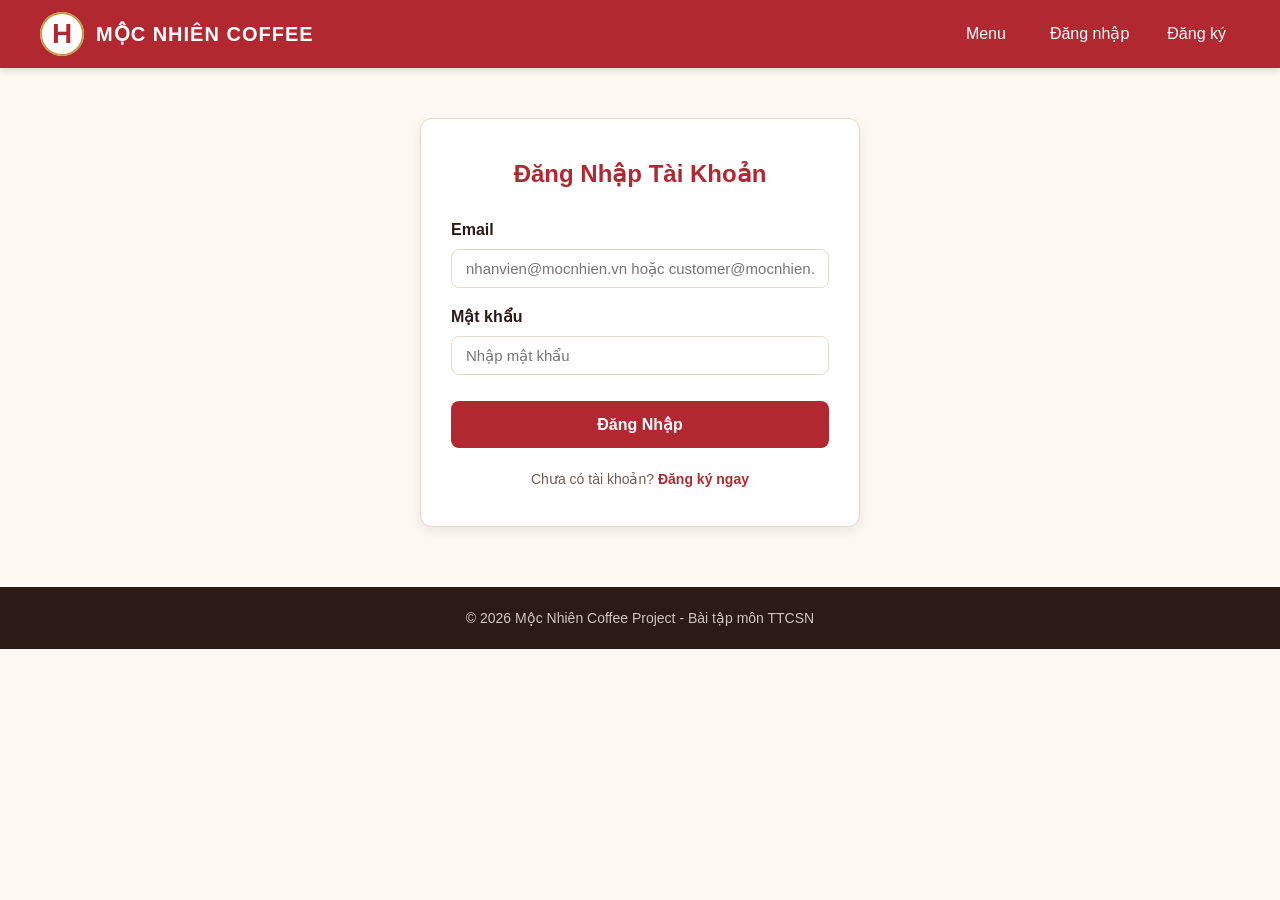
<file: frontend/admin.html>
<!DOCTYPE html>
<html lang="vi">
<head>
  <meta charset="UTF-8">
  <meta name="viewport" content="width=device-width, initial-scale=1.0">
  <title>Quản Trị Hệ Thống - Mộc Nhiên Coffee Admin</title>
  <link rel="stylesheet" href="css/style.css">
  <link rel="stylesheet" href="css/modal.css">
  <style>
    .admin-nav-tabs {
      display: flex;
      gap: 8px;
      margin-bottom: 24px;
      border-bottom: 2px solid var(--border-color);
      padding-bottom: 8px;
      overflow-x: auto;
    }
    .tab-btn {
      background: #fff;
      border: 1px solid var(--border-color);
      padding: 10px 20px;
      border-radius: 8px 8px 0 0;
      font-weight: 600;
      cursor: pointer;
      color: var(--text-dark);
      transition: all 0.2s;
      white-space: nowrap;
    }
    .tab-btn.active {
      background: var(--primary-red);
      color: #fff;
      border-color: var(--primary-red);
    }
    .admin-section {
      display: none;
    }
    .admin-section.active {
      display: block;
    }
    .admin-table-card {
      background: #fff;
      border-radius: 8px;
      box-shadow: var(--shadow);
      border: 1px solid var(--border-color);
      overflow-x: auto;
    }
    .admin-table {
      width: 100%;
      border-collapse: collapse;
      text-align: left;
    }
    .admin-table th {
      background: var(--primary-red);
      color: #fff;
      padding: 12px;
    }
    .admin-table td {
      padding: 12px;
      border-bottom: 1px solid var(--border-color);
    }
    .badge-active {
      background: #d4edda;
      color: #155724;
      padding: 4px 8px;
      border-radius: 12px;
      font-size: 12px;
      font-weight: bold;
    }
    .badge-hidden {
      background: #e2e3e5;
      color: #383d41;
      padding: 4px 8px;
      border-radius: 12px;
      font-size: 12px;
      font-weight: bold;
    }
    .action-btn {
      padding: 6px 12px;
      border-radius: 4px;
      border: none;
      cursor: pointer;
      font-size: 13px;
      font-weight: 600;
      margin-right: 4px;
    }
    .btn-edit { background: #ffc107; color: #212529; }
    .btn-danger { background: #dc3545; color: #fff; }

    /* Dashboard Stats Grid */
    .stats-grid {
      display: grid;
      grid-template-columns: repeat(auto-fit, minmax(220px, 1fr));
      gap: 20px;
      margin-bottom: 28px;
    }
    .stat-card {
      background: #fff;
      border-radius: 10px;
      padding: 20px;
      box-shadow: var(--shadow);
      border: 1px solid var(--border-color);
      display: flex;
      flex-direction: column;
    }
    .stat-card .stat-title {
      font-size: 14px;
      color: var(--text-muted);
      margin-bottom: 8px;
      font-weight: 600;
    }
    .stat-card .stat-value {
      font-size: 26px;
      font-weight: bold;
      color: var(--primary-red);
    }
    .stat-card .stat-sub {
      font-size: 12px;
      color: var(--text-muted);
      margin-top: 6px;
    }
  </style>
</head>
<body>

  <!-- Header -->
  <header class="header">
    <div class="header-container">
      <a href="index.html" class="logo-section">
        <div class="logo-icon">H</div>
        <span class="brand-name">Mộc Nhiên Coffee Admin</span>
      </a>

      <nav class="nav-links">
        <a href="index.html" class="nav-link">← Xem Trang Chủ / Menu</a>
      </nav>
    </div>
  </header>

  <main class="container" style="max-width:1150px; margin-top:24px;">

    <!-- Navigation Tabs -->
    <div class="admin-nav-tabs">
      <button class="tab-btn active" onclick="switchTab('dashboardTab', this)">📊 Thống Kê Doanh Thu</button>
      <button class="tab-btn" onclick="switchTab('ordersTab', this)">📦 Quản Lý Đơn Hàng</button>
      <button class="tab-btn" onclick="switchTab('couponsTab', this)">🎟️ Mã Giảm Giá</button>
      <button class="tab-btn" onclick="switchTab('productsTab', this)">☕ Sản Phẩm</button>
      <button class="tab-btn" onclick="switchTab('categoriesTab', this)">📁 Danh Mục</button>
      <button class="tab-btn" onclick="switchTab('toppingsTab', this)">🧋 Topping</button>
    </div>

    <!-- Section 0: Dashboard Stats -->
    <div id="dashboardTab" class="admin-section active">
      <div style="display:flex; justify-content:space-between; align-items:center; margin-bottom:16px;">
        <h3>Tổng Quan Báo Cáo Thống Kê</h3>
        <button onclick="loadAdminDashboard()" class="btn-add">🔄 Làm mới</button>
      </div>

      <div class="stats-grid" id="statsGrid">
        <div class="stat-card">
          <span class="stat-title">💰 Tổng Doanh Thu (Hoàn thành)</span>
          <span class="stat-value" id="statRevenue">0đ</span>
          <span class="stat-sub">Tính theo các đơn hàng COMPLETED</span>
        </div>
        <div class="stat-card">
          <span class="stat-title">📦 Tổng Đơn Hàng</span>
          <span class="stat-value" id="statOrdersCount">0</span>
          <span class="stat-sub" id="statOrdersBreakdown">Chờ: 0 | Xử lý: 0 | Hủy: 0</span>
        </div>
        <div class="stat-card">
          <span class="stat-title">☕ Tổng Sản Phẩm Ban</span>
          <span class="stat-value" id="statProductsCount">0</span>
          <span class="stat-sub">Sản phẩm đang hiển thị trên Menu</span>
        </div>
        <div class="stat-card">
          <span class="stat-title">👤 Tổng Khách Hàng</span>
          <span class="stat-value" id="statUsersCount">0</span>
          <span class="stat-sub">Tài khoản khách hàng đã đăng ký</span>
        </div>
      </div>

      <h4 style="margin-bottom:12px;">Đơn Hàng Gần Đây</h4>
      <div id="adminRecentOrdersList" class="admin-table-card">
        <p style="padding:20px;">Đang tải dữ liệu thống kê...</p>
      </div>
    </div>

    <!-- Section 1: Orders -->
    <div id="ordersTab" class="admin-section">
      <div style="display:flex; justify-content:space-between; align-items:center; margin-bottom:16px;">
        <h3>Danh Sách Đơn Hàng</h3>
        <button onclick="loadAdminOrders()" class="btn-add">🔄 Làm mới</button>
      </div>
      <form class="order-filters" onsubmit="applyOrderFilters(event)">
        <input id="orderKeyword" type="search" placeholder="Mã đơn, tên hoặc SĐT">
        <select id="orderStatusFilter" aria-label="Lọc trạng thái">
          <option value="">Tất cả trạng thái</option>
          <option value="PENDING">Chờ xác nhận</option>
          <option value="CONFIRMED">Đã xác nhận</option>
          <option value="DELIVERING">Đang giao</option>
          <option value="COMPLETED">Hoàn thành</option>
          <option value="CANCELLED">Đã hủy</option>
        </select>
        <label>Từ ngày <input id="orderFromDate" type="date"></label>
        <label>Đến ngày <input id="orderToDate" type="date"></label>
        <button type="submit" class="btn-add">Lọc</button>
        <button type="button" class="action-btn" onclick="resetOrderFilters()">Xóa lọc</button>
      </form>
      <div id="adminOrdersList" class="admin-table-card">
        <p style="padding:20px;">Đang tải danh sách đơn hàng...</p>
      </div>
    </div>

    <!-- Section 2: Coupons -->
    <div id="couponsTab" class="admin-section">
      <div style="display:flex; justify-content:space-between; align-items:center; margin-bottom:16px;">
        <h3>Danh Sách Mã Giảm Giá (Coupon)</h3>
        <button onclick="openCouponModal()" class="btn-add">+ Thêm Mã Mới</button>
      </div>
      <div id="adminCouponsList" class="admin-table-card">
        <p style="padding:20px;">Đang tải danh sách coupon...</p>
      </div>
    </div>

    <!-- Section 3: Products -->
    <div id="productsTab" class="admin-section">
      <div style="display:flex; justify-content:space-between; align-items:center; margin-bottom:16px;">
        <h3>Danh Sách Sản Phẩm</h3>
        <button onclick="openProductModal()" class="btn-add">+ Thêm Món Mới</button>
      </div>
      <div id="adminProductsList" class="admin-table-card">
        <p style="padding:20px;">Đang tải sản phẩm...</p>
      </div>
      <nav aria-label="Phân trang sản phẩm" style="display:flex; flex-wrap:wrap; align-items:center; gap:12px; margin-top:16px;">
        <button id="productPreviousPage" type="button" onclick="changeAdminProductPage(-1)" disabled>Trang trước</button>
        <span id="productPageStatus" role="status" aria-live="polite">Trang 1 / 1</span>
        <button id="productNextPage" type="button" onclick="changeAdminProductPage(1)" disabled>Trang sau</button>
      </nav>
    </div>

    <!-- Section 4: Categories -->
    <div id="categoriesTab" class="admin-section">
      <div style="display:flex; justify-content:space-between; align-items:center; margin-bottom:16px;">
        <h3>Danh Sách Danh Mục</h3>
        <button onclick="openCategoryModal()" class="btn-add">+ Thêm Danh Mục</button>
      </div>
      <div id="adminCategoriesList" class="admin-table-card">
        <p style="padding:20px;">Đang tải danh mục...</p>
      </div>
    </div>

    <!-- Section 5: Toppings -->
    <div id="toppingsTab" class="admin-section">
      <div style="display:flex; justify-content:space-between; align-items:center; margin-bottom:16px;">
        <h3>Danh Sách Topping</h3>
        <button onclick="openToppingModal()" class="btn-add">+ Thêm Topping</button>
      </div>
      <div id="adminToppingsList" class="admin-table-card">
        <p style="padding:20px;">Đang tải topping...</p>
      </div>
    </div>

  </main>

  <div class="modal-overlay" id="orderDetailModal">
    <div class="modal-card" style="max-width:680px;">
      <div class="modal-header">
        <span class="modal-title" id="orderDetailTitle">Chi Tiết Đơn Hàng</span>
        <button class="modal-close" type="button" aria-label="Đóng chi tiết đơn hàng" onclick="closeAdminModal('orderDetailModal')">&times;</button>
      </div>
      <div class="modal-body" id="orderDetailBody"></div>
    </div>
  </div>

  <!-- Modal Coupon Form -->
  <div class="modal-overlay" id="couponFormModal">
    <div class="modal-card" style="max-width:500px;">
      <div class="modal-header">
        <span class="modal-title" id="couponModalTitle">Thêm Mã Giảm Giá</span>
        <button class="modal-close" onclick="closeAdminModal('couponFormModal')">&times;</button>
      </div>
      <form id="couponForm" style="padding:20px;">
        <input type="hidden" id="couponId">
        <div class="form-group">
          <label>Mã Giảm Giá (Code) *</label>
          <input type="text" id="couponCode" required placeholder="WELCOME10, MOCNHIEN20K..." style="text-transform:uppercase;">
        </div>
        <div class="form-group">
          <label>Loại Giảm Giá *</label>
          <select id="couponType" required>
            <option value="PERCENT">Theo Phần Trăm (%)</option>
            <option value="FIXED">Số Tiền Cố Định (VNĐ)</option>
          </select>
        </div>
        <div class="form-group">
          <label>Giá Trị Giảm *</label>
          <input type="number" id="couponValue" required min="0" step="any" placeholder="Nhập 10 (cho 10%) hoặc 20000 (cho 20k)">
        </div>
        <div class="form-group">
          <label>Đơn Hàng Tối Thiểu (VNĐ)</label>
          <input type="number" id="couponMinOrder" min="0" step="1000" placeholder="0">
        </div>
        <div class="form-group">
          <label>Giảm Tối Đa (VNĐ - dành cho phần trăm)</label>
          <input type="number" id="couponMaxDiscount" min="0" step="1000" placeholder="Để trống nếu không giới hạn">
        </div>
        <div class="form-group" style="display:flex; align-items:center; gap:8px;">
          <input type="checkbox" id="couponActive" checked style="width:auto;">
          <label for="couponActive" style="margin:0; cursor:pointer;">Kích hoạt sử dụng</label>
        </div>
        <button type="submit" class="btn-submit">Lưu Mã Giảm Giá</button>
      </form>
    </div>
  </div>

  <!-- Modal Product Form -->
  <div class="modal-overlay" id="productFormModal">
    <div class="modal-card" style="max-width:520px;">
      <div class="modal-header">
        <span class="modal-title" id="productModalTitle">Thêm Sản Phẩm</span>
        <button class="modal-close" onclick="closeAdminModal('productFormModal')">&times;</button>
      </div>
      <form id="productForm" style="padding:20px;">
        <input type="hidden" id="prodId">
        <div class="form-group">
          <label>Tên Sản Phẩm *</label>
          <input type="text" id="prodName" required placeholder="Nhập tên món">
        </div>
        <div class="form-group">
          <label>Danh Mục *</label>
          <select id="prodCategory" required></select>
        </div>
        <div class="form-group">
          <label>Giá Gốc (VNĐ) *</label>
          <input type="number" id="prodPrice" required min="0" step="1000" placeholder="45000">
        </div>
        <div class="form-group">
          <label>URL Hình Ảnh</label>
          <input type="url" id="prodImage" placeholder="https://example.com/image.jpg">
        </div>
        <div class="form-group">
          <label>Mô Tả</label>
          <textarea id="prodDesc" rows="3" placeholder="Mô tả đồ uống..."></textarea>
        </div>
        <div class="form-group" style="display:flex; align-items:center; gap:8px;">
          <input type="checkbox" id="prodActive" checked style="width:auto;">
          <label for="prodActive" style="margin:0; cursor:pointer;">Hiển thị bán trên Menu</label>
        </div>
        <button type="submit" class="btn-submit">Lưu Sản Phẩm</button>
      </form>
    </div>
  </div>

  <!-- Modal Category Form -->
  <div class="modal-overlay" id="categoryFormModal">
    <div class="modal-card" style="max-width:440px;">
      <div class="modal-header">
        <span class="modal-title" id="categoryModalTitle">Thêm Danh Mục</span>
        <button class="modal-close" onclick="closeAdminModal('categoryFormModal')">&times;</button>
      </div>
      <form id="categoryForm" style="padding:20px;">
        <input type="hidden" id="catId">
        <div class="form-group">
          <label>Mã Danh Mục (Code) *</label>
          <input type="text" id="catCode" required placeholder="COFFEE, TEA...">
        </div>
        <div class="form-group">
          <label>Tên Danh Mục *</label>
          <input type="text" id="catName" required placeholder="Cà Phê, Trà...">
        </div>
        <div class="form-group">
          <label>URL Hình Ảnh Banner</label>
          <input type="url" id="catImage" placeholder="https://example.com/banner.jpg">
        </div>
        <button type="submit" class="btn-submit">Lưu Danh Mục</button>
      </form>
    </div>
  </div>

  <!-- Modal Topping Form -->
  <div class="modal-overlay" id="toppingFormModal">
    <div class="modal-card" style="max-width:420px;">
      <div class="modal-header">
        <span class="modal-title" id="toppingModalTitle">Thêm Topping</span>
        <button class="modal-close" onclick="closeAdminModal('toppingFormModal')">&times;</button>
      </div>
      <form id="toppingForm" style="padding:20px;">
        <input type="hidden" id="topId">
        <div class="form-group">
          <label>Tên Topping *</label>
          <input type="text" id="topName" required placeholder="Thạch Đào, Kem Cheese...">
        </div>
        <div class="form-group">
          <label>Giá Topping (VNĐ) *</label>
          <input type="number" id="topPrice" required min="0" step="1000" placeholder="10000">
        </div>
        <button type="submit" class="btn-submit">Lưu Topping</button>
      </form>
    </div>
  </div>

  <script src="js/api.js"></script>
  <script src="js/admin.js"></script>
</body>
</html>
</file>
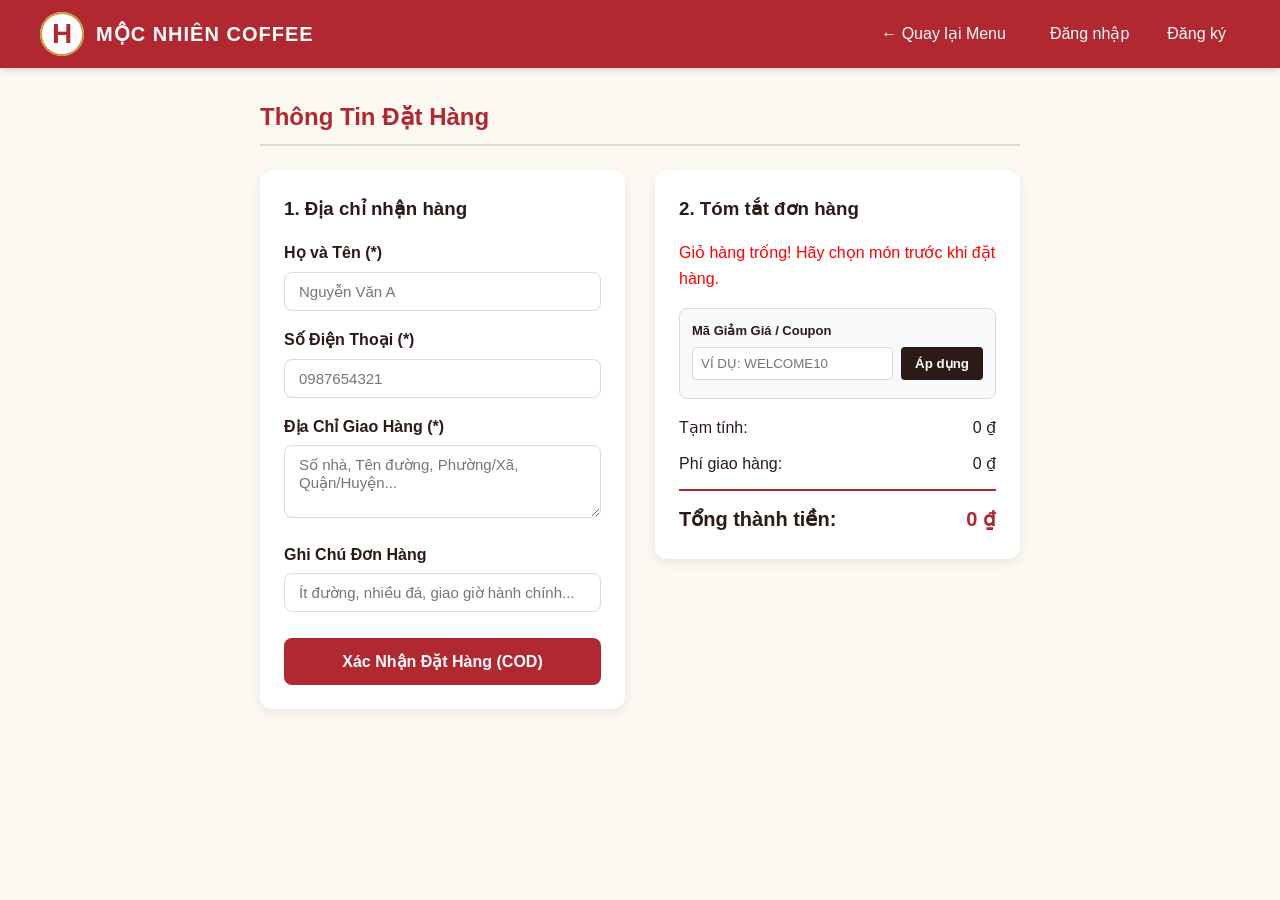
<file: frontend/checkout.html>
<!DOCTYPE html>
<html lang="vi">
<head>
  <meta charset="UTF-8">
  <meta name="viewport" content="width=device-width, initial-scale=1.0">
  <title>Thanh Toán - Mộc Nhiên Coffee</title>
  <link rel="stylesheet" href="css/style.css">
</head>
<body>

  <!-- Header -->
  <header class="header">
    <div class="header-container">
      <a href="index.html" class="logo-section">
        <div class="logo-icon">H</div>
        <span class="brand-name">Mộc Nhiên Coffee</span>
      </a>

      <nav class="nav-links">
        <a href="index.html" class="nav-link">← Quay lại Menu</a>
      </nav>
    </div>
  </header>

  <main class="container" style="max-width:800px;">
    <h2 style="margin-bottom:24px; color:var(--primary-red); border-bottom:2px solid var(--border-color); padding-bottom:8px;">Thông Tin Đặt Hàng</h2>

    <div style="display:grid; grid-template-columns: 1fr 1fr; gap:30px;">
      <!-- Customer Information Form -->
      <form id="checkoutForm" style="background:#fff; padding:24px; border-radius:12px; box-shadow:var(--shadow);">
        <h3 style="margin-bottom:16px;">1. Địa chỉ nhận hàng</h3>

        <div class="form-group">
          <label for="customerName">Họ và Tên (*)</label>
          <input type="text" id="customerName" placeholder="Nguyễn Văn A" required>
        </div>

        <div class="form-group">
          <label for="customerPhone">Số Điện Thoại (*)</label>
          <input type="tel" id="customerPhone" placeholder="0987654321" required>
        </div>

        <div class="form-group">
          <label for="deliveryAddress">Địa Chỉ Giao Hàng (*)</label>
          <textarea id="deliveryAddress" rows="3" placeholder="Số nhà, Tên đường, Phường/Xã, Quận/Huyện..." required></textarea>
        </div>

        <div class="form-group">
          <label for="note">Ghi Chú Đơn Hàng</label>
          <input type="text" id="note" placeholder="Ít đường, nhiều đá, giao giờ hành chính...">
        </div>

        <button type="submit" class="btn-submit">Xác Nhận Đặt Hàng (COD)</button>
      </form>

      <!-- Cart Order Summary -->
      <div style="background:#fff; padding:24px; border-radius:12px; box-shadow:var(--shadow); height:fit-content;">
        <h3 style="margin-bottom:16px;">2. Tóm tắt đơn hàng</h3>
        <div id="checkoutItems"></div>

        <!-- Coupon Section -->
        <div style="margin: 16px 0; padding: 12px; background: #f8f9fa; border-radius: 8px; border: 1px solid var(--border-color);">
          <label style="font-weight: bold; font-size: 13px; display: block; margin-bottom: 6px;">Mã Giảm Giá / Coupon</label>
          <div style="display: flex; gap: 8px;">
            <input type="text" id="couponCodeInput" placeholder="Ví dụ: WELCOME10" style="flex:1; padding: 8px; border: 1px solid var(--border-color); border-radius: 4px; text-transform: uppercase;">
            <button type="button" onclick="applyCoupon()" style="padding: 8px 14px; background: var(--text-dark); color: #fff; border: none; border-radius: 4px; cursor: pointer; font-weight: bold;">Áp dụng</button>
          </div>
          <div id="couponMsg" style="font-size: 12px; margin-top: 6px;"></div>
        </div>

        <div class="checkout-total-row"><span>Tạm tính:</span><span id="checkoutSubtotal">0đ</span></div>
        <div class="checkout-total-row" id="discountRow" style="display:none; color: green; font-weight:bold;"><span>Giảm giá (Coupon):</span><span id="checkoutDiscount">-0đ</span></div>
        <div class="checkout-total-row"><span>Phí giao hàng:</span><span id="checkoutShipping">0đ</span></div>
        <div style="display:flex; justify-content:space-between; font-size:20px; font-weight:bold; margin-top:12px; padding-top:12px; border-top:2px solid var(--primary-red)">
          <span>Tổng thành tiền:</span>
          <span id="checkoutTotal" style="color:var(--primary-red);">0đ</span>
        </div>
      </div>
    </div>
  </main>

  <script src="js/api.js"></script>
  <script src="js/cart.js"></script>
  <script src="js/checkout.js"></script>
</body>
</html>
</file>
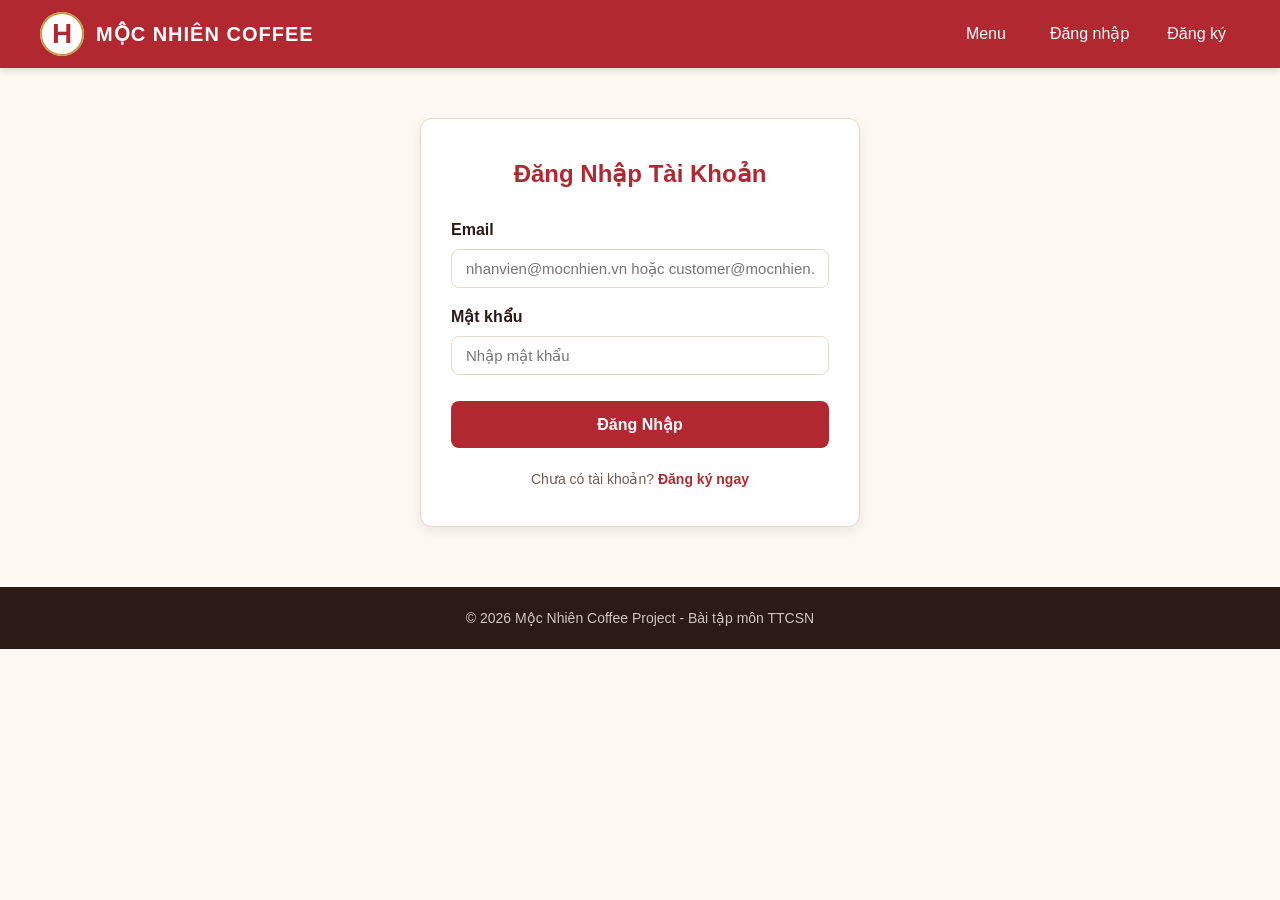
<file: frontend/login.html>
<!DOCTYPE html>
<html lang="vi">
<head>
  <meta charset="UTF-8">
  <meta name="viewport" content="width=device-width, initial-scale=1.0">
  <title>Đăng Nhập - Mộc Nhiên Coffee</title>
  <link rel="stylesheet" href="css/style.css">
  <style>
    .auth-card {
      max-width: 440px;
      margin: 50px auto;
      background: #fff;
      padding: 36px 30px;
      border-radius: 12px;
      box-shadow: var(--shadow);
      border: 1px solid var(--border-color);
    }
    .auth-title {
      font-size: 24px;
      font-weight: 700;
      color: var(--primary-red);
      text-align: center;
      margin-bottom: 24px;
    }
    .auth-error {
      background-color: #f8d7da;
      color: #721c24;
      padding: 10px 14px;
      border-radius: 6px;
      margin-bottom: 16px;
      display: none;
      font-size: 14px;
    }
    .auth-footer {
      text-align: center;
      margin-top: 20px;
      font-size: 14px;
      color: var(--text-muted);
    }
    .auth-footer a {
      color: var(--primary-red);
      font-weight: 600;
      text-decoration: none;
    }
  </style>
</head>
<body>

  <!-- Header -->
  <header class="header">
    <div class="header-container">
      <a href="index.html" class="logo-section">
        <div class="logo-icon">H</div>
        <span class="brand-name">Mộc Nhiên Coffee</span>
      </a>

      <nav class="nav-links">
        <a href="index.html" class="nav-link">Menu</a>
      </nav>
    </div>
  </header>

  <!-- Main Content -->
  <main class="container">
    <div class="auth-card">
      <h2 class="auth-title">Đăng Nhập Tài Khoản</h2>
      
      <div id="authError" class="auth-error"></div>

      <form id="loginForm">
        <div class="form-group">
          <label for="email">Email</label>
          <input type="email" id="email" placeholder="nhanvien@mocnhien.vn hoặc customer@mocnhien.vn" required>
        </div>

        <div class="form-group">
          <label for="password">Mật khẩu</label>
          <input type="password" id="password" placeholder="Nhập mật khẩu" required>
        </div>

        <button type="submit" class="btn-submit">Đăng Nhập</button>
      </form>

      <div class="auth-footer">
        Chưa có tài khoản? <a href="register.html">Đăng ký ngay</a>
      </div>
    </div>
  </main>

  <!-- Footer -->
  <footer class="footer">
    <p>© 2026 Mộc Nhiên Coffee Project - Bài tập môn TTCSN</p>
  </footer>

  <script src="js/api.js"></script>
  <script>
    document.getElementById('loginForm').addEventListener('submit', async (e) => {
      e.preventDefault();
      const errorDiv = document.getElementById('authError');
      errorDiv.style.display = 'none';

      const email = document.getElementById('email').value.trim();
      const password = document.getElementById('password').value;

      try {
        const response = await fetch(`${API_BASE_URL}/auth/login`, {
          method: 'POST',
          headers: { 'Content-Type': 'application/json' },
          body: JSON.stringify({ email, password })
        });
        const result = await response.json();

        if (result.success && result.data) {
          setAuth(result.data.accessToken, result.data.user, result.data.refreshToken);
          alert(`Đăng nhập thành công! Chào mừng ${result.data.user.fullName}`);
          if (result.data.user.role === 'ADMIN') {
            window.location.href = 'admin.html';
          } else {
            window.location.href = 'index.html';
          }
        } else {
          errorDiv.textContent = result.message || 'Đăng nhập thất bại!';
          errorDiv.style.display = 'block';
        }
      } catch (err) {
        errorDiv.textContent = err.message || 'Không thể kết nối đến máy chủ!';
        errorDiv.style.display = 'block';
      }
    });
  </script>
</body>
</html>
</file>
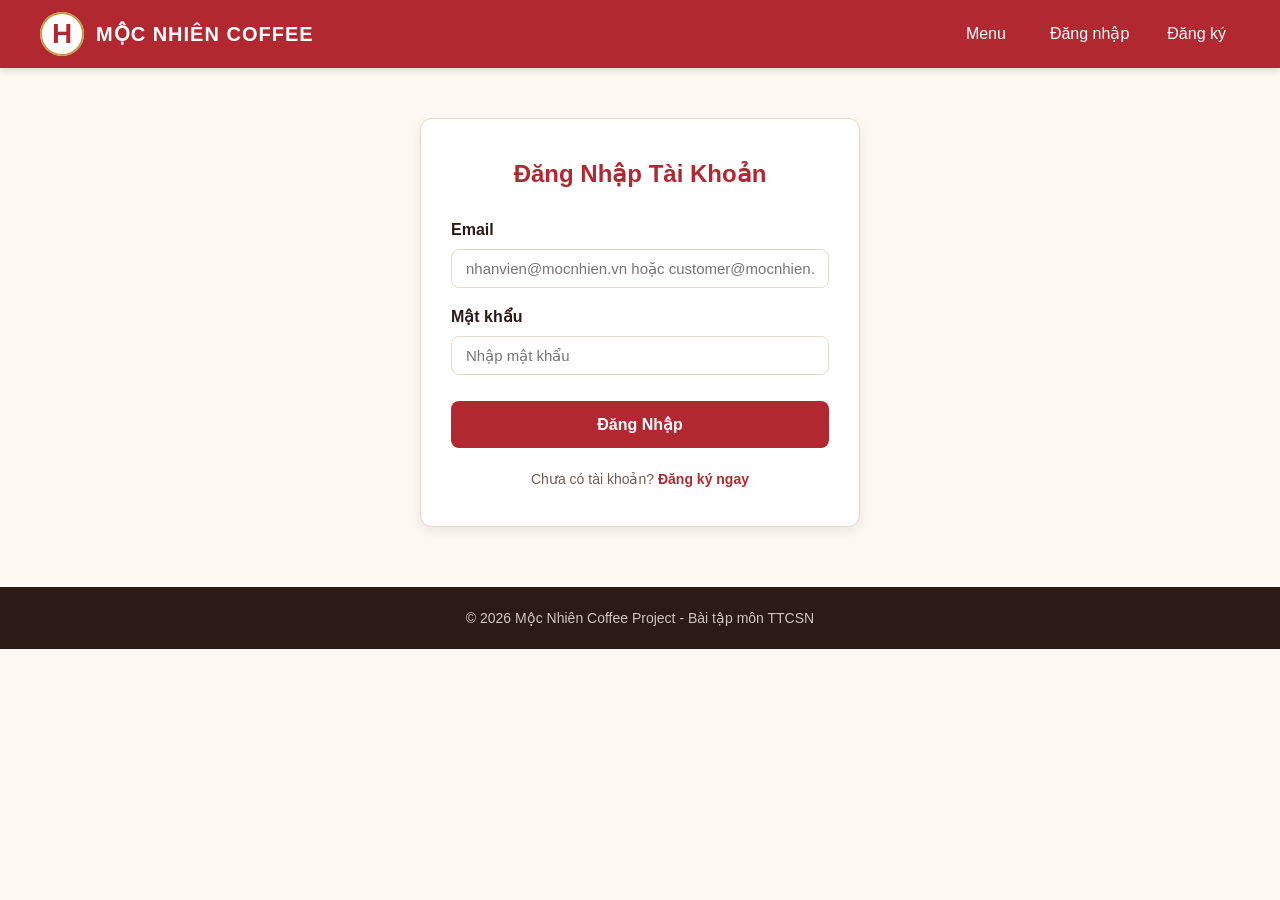
<file: frontend/my-orders.html>
<!DOCTYPE html>
<html lang="vi">
<head>
  <meta charset="UTF-8">
  <meta name="viewport" content="width=device-width, initial-scale=1.0">
  <title>Lịch Sử Đơn Hàng - Mộc Nhiên Coffee</title>
  <link rel="stylesheet" href="css/style.css">
</head>
<body>

  <!-- Header -->
  <header class="header">
    <div class="header-container">
      <a href="index.html" class="logo-section">
        <div class="logo-icon">H</div>
        <span class="brand-name">Mộc Nhiên Coffee</span>
      </a>

      <nav class="nav-links">
        <a href="index.html" class="nav-link">Menu</a>
      </nav>
    </div>
  </header>

  <!-- Hero Banner -->
  <section class="hero-banner" style="padding: 24px 20px;">
    <h1>Lịch Sử Đơn Hàng Của Tôi</h1>
    <p>Theo dõi danh sách và trạng thái các đơn hàng bạn đã đặt tại Mộc Nhiên Coffee</p>
  </section>

  <!-- Main Content -->
  <main class="container" style="max-width: 800px; margin-top:30px;">
    <div id="myOrdersContainer">
      <!-- Loaded dynamically via JS -->
    </div>
  </main>

  <!-- Footer -->
  <footer class="footer">
    <p>© 2026 Mộc Nhiên Coffee Project - Bài tập môn TTCSN</p>
  </footer>

  <script src="js/api.js"></script>
  <script src="js/my-orders.js"></script>
</body>
</html>
</file>
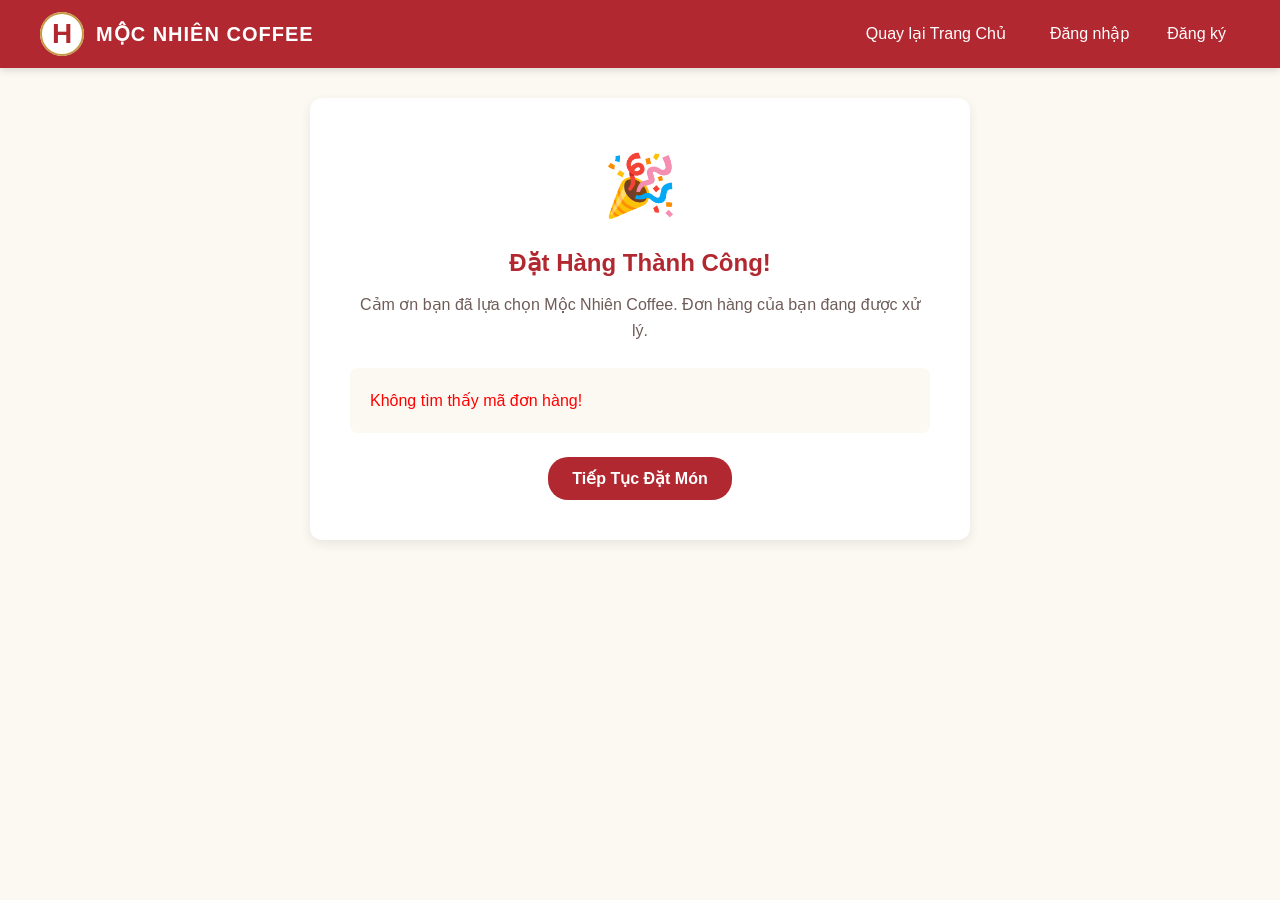
<file: frontend/order-status.html>
<!DOCTYPE html>
<html lang="vi">
<head>
  <meta charset="UTF-8">
  <meta name="viewport" content="width=device-width, initial-scale=1.0">
  <title>Trạng Thái Đơn Hàng - Mộc Nhiên Coffee</title>
  <link rel="stylesheet" href="css/style.css">
</head>
<body>

  <!-- Header -->
  <header class="header">
    <div class="header-container">
      <a href="index.html" class="logo-section">
        <div class="logo-icon">H</div>
        <span class="brand-name">Mộc Nhiên Coffee</span>
      </a>

      <nav class="nav-links">
        <a href="index.html" class="nav-link">Quay lại Trang Chủ</a>
      </nav>
    </div>
  </header>

  <main class="container" style="max-width:700px; text-align:center;">
    <div style="background:#fff; padding:40px; border-radius:12px; box-shadow:var(--shadow); margin-top:20px;">
      <div style="font-size:60px; color:#28a745; margin-bottom:10px;">🎉</div>
      <h2 style="color:var(--primary-red); margin-bottom:10px;">Đặt Hàng Thành Công!</h2>
      <p style="color:var(--text-muted);">Cảm ơn bạn đã lựa chọn Mộc Nhiên Coffee. Đơn hàng của bạn đang được xử lý.</p>

      <div style="background:var(--bg-cream); padding:20px; border-radius:8px; margin:24px 0; text-align:left;" id="orderDetailsCard">
        <p>Đang tải thông tin đơn hàng...</p>
      </div>

      <a href="index.html">
        <button class="btn-add" style="padding:12px 24px; font-size:16px;">Tiếp Tục Đặt Món</button>
      </a>
    </div>
  </main>

  <script src="js/api.js"></script>
  <script>
    document.addEventListener('DOMContentLoaded', async () => {
      const urlParams = new URLSearchParams(window.location.search);
      const orderCode = urlParams.get('code');
      const phone = urlParams.get('phone') || window.prompt('Nhập số điện thoại đặt hàng để tra cứu:');

      const card = document.getElementById('orderDetailsCard');
      if (!orderCode) {
        card.innerHTML = '<p style="color:red">Không tìm thấy mã đơn hàng!</p>';
        return;
      }

      try {
        const order = await fetchAPI(`/orders/${orderCode}?phone=${encodeURIComponent(phone || '')}`);
        let itemsHtml = '';
        order.items.forEach(i => {
          const opts = [
            `Size ${i.sizeName}`,
            i.iceLevel,
            i.sugarLevel,
            i.toppings ? `Topping: ${i.toppings}` : null,
            i.note ? `Ghi chú: ${i.note}` : null
          ].filter(Boolean).join(' | ');

          itemsHtml += `
            <li style="margin-bottom:8px;">
              <strong>${i.productName || (i.product ? i.product.name : 'Sản phẩm')}</strong> x ${i.quantity} - <span style="color:var(--primary-red); font-weight:bold;">${formatVND(i.subtotal)}</span>
              <div style="font-size:12px; color:var(--text-muted);">${opts}</div>
            </li>
          `;
        });

        const couponText = order.couponCode ? `<p><strong>Mã giảm giá:</strong> ${order.couponCode} (-${formatVND(order.discountAmount || 0)})</p>` : '';

        card.innerHTML = `
          <h3 style="color:var(--primary-red); margin-bottom:12px;">Mã Đơn: ${order.orderCode}</h3>
          <p><strong>Người nhận:</strong> ${order.customerName} (${order.customerPhone})</p>
          <p><strong>Địa chỉ:</strong> ${order.deliveryAddress}</p>
          <p><strong>Trạng thái:</strong> <span style="font-weight:bold; color:var(--primary-red);">${order.status}</span></p>
          <p><strong>Tạm tính:</strong> ${formatVND(order.subtotal)}</p>
          ${couponText}
          <p><strong>Phí giao hàng:</strong> ${order.shippingFee === 0 ? 'Miễn phí' : formatVND(order.shippingFee)}</p>
          <p><strong>Tổng thanh toán:</strong> <span style="font-weight:bold; color:var(--primary-red); font-size:18px;">${formatVND(order.totalAmount)}</span></p>
          <hr style="margin:12px 0; border:none; border-top:1px dashed var(--border-color)">
          <p><strong>Danh sách món:</strong></p>
          <ul style="padding-left:20px; margin-top:6px;">${itemsHtml}</ul>
        `;
      } catch (err) {
        card.innerHTML = `<p style="color:red">Lỗi tải thông tin đơn hàng (${orderCode}). Vui lòng kiểm tra lại Backend!</p>`;
      }
    });
  </script>
</body>
</html>
</file>
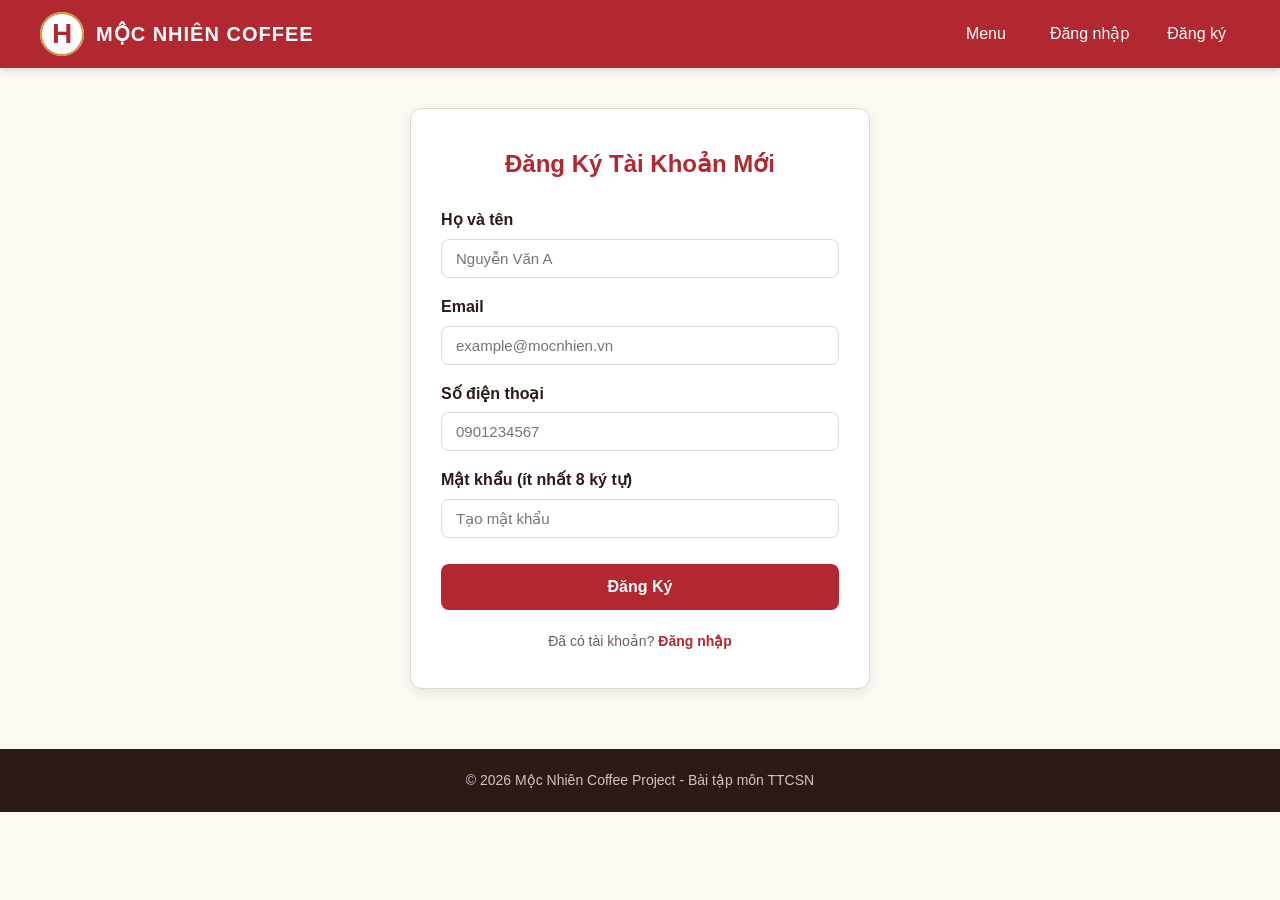
<file: frontend/register.html>
<!DOCTYPE html>
<html lang="vi">
<head>
  <meta charset="UTF-8">
  <meta name="viewport" content="width=device-width, initial-scale=1.0">
  <title>Đăng Ký - Mộc Nhiên Coffee</title>
  <link rel="stylesheet" href="css/style.css">
  <style>
    .auth-card {
      max-width: 460px;
      margin: 40px auto;
      background: #fff;
      padding: 36px 30px;
      border-radius: 12px;
      box-shadow: var(--shadow);
      border: 1px solid var(--border-color);
    }
    .auth-title {
      font-size: 24px;
      font-weight: 700;
      color: var(--primary-red);
      text-align: center;
      margin-bottom: 24px;
    }
    .auth-error {
      background-color: #f8d7da;
      color: #721c24;
      padding: 10px 14px;
      border-radius: 6px;
      margin-bottom: 16px;
      display: none;
      font-size: 14px;
    }
    .auth-footer {
      text-align: center;
      margin-top: 20px;
      font-size: 14px;
      color: var(--text-muted);
    }
    .auth-footer a {
      color: var(--primary-red);
      font-weight: 600;
      text-decoration: none;
    }
  </style>
</head>
<body>

  <!-- Header -->
  <header class="header">
    <div class="header-container">
      <a href="index.html" class="logo-section">
        <div class="logo-icon">H</div>
        <span class="brand-name">Mộc Nhiên Coffee</span>
      </a>

      <nav class="nav-links">
        <a href="index.html" class="nav-link">Menu</a>
      </nav>
    </div>
  </header>

  <!-- Main Content -->
  <main class="container">
    <div class="auth-card">
      <h2 class="auth-title">Đăng Ký Tài Khoản Mới</h2>
      
      <div id="authError" class="auth-error"></div>

      <form id="registerForm">
        <div class="form-group">
          <label for="fullName">Họ và tên</label>
          <input type="text" id="fullName" placeholder="Nguyễn Văn A" required>
        </div>

        <div class="form-group">
          <label for="email">Email</label>
          <input type="email" id="email" placeholder="example@mocnhien.vn" required>
        </div>

        <div class="form-group">
          <label for="phone">Số điện thoại</label>
          <input type="tel" id="phone" placeholder="0901234567" required>
        </div>

        <div class="form-group">
          <label for="password">Mật khẩu (ít nhất 8 ký tự)</label>
          <input type="password" id="password" minlength="8" placeholder="Tạo mật khẩu" required>
        </div>

        <button type="submit" class="btn-submit">Đăng Ký</button>
      </form>

      <div class="auth-footer">
        Đã có tài khoản? <a href="login.html">Đăng nhập</a>
      </div>
    </div>
  </main>

  <!-- Footer -->
  <footer class="footer">
    <p>© 2026 Mộc Nhiên Coffee Project - Bài tập môn TTCSN</p>
  </footer>

  <script src="js/api.js"></script>
  <script>
    document.getElementById('registerForm').addEventListener('submit', async (e) => {
      e.preventDefault();
      const errorDiv = document.getElementById('authError');
      errorDiv.style.display = 'none';

      const fullName = document.getElementById('fullName').value.trim();
      const email = document.getElementById('email').value.trim();
      const phone = document.getElementById('phone').value.trim();
      const password = document.getElementById('password').value;

      try {
        const response = await fetch(`${API_BASE_URL}/auth/register`, {
          method: 'POST',
          headers: { 'Content-Type': 'application/json' },
          body: JSON.stringify({ fullName, email, phone, password })
        });
        const result = await response.json();

        if (result.success && result.data) {
          sessionStorage.setItem('pendingVerificationEmail', email);
          window.location.href = `verify-email.html?email=${encodeURIComponent(email)}`;
        } else {
          errorDiv.textContent = result.message || 'Đăng ký thất bại!';
          errorDiv.style.display = 'block';
        }
      } catch (err) {
        errorDiv.textContent = err.message || 'Không thể kết nối đến máy chủ!';
        errorDiv.style.display = 'block';
      }
    });
  </script>
</body>
</html>
</file>
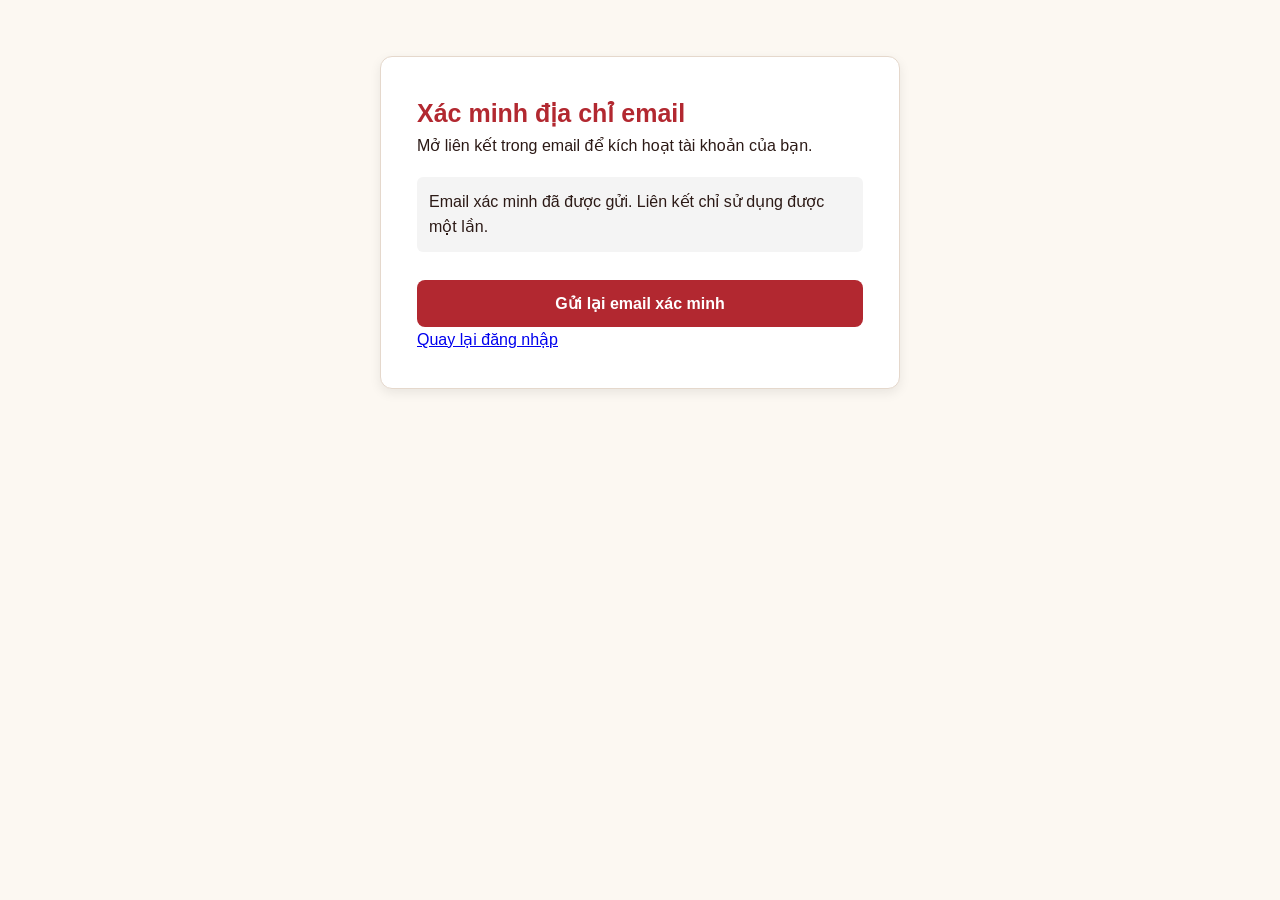
<file: frontend/verify-email.html>
<!DOCTYPE html>
<html lang="vi">
<head>
  <meta charset="UTF-8">
  <meta name="viewport" content="width=device-width, initial-scale=1.0">
  <title>Xác minh email - Mộc Nhiên Coffee</title>
  <link rel="stylesheet" href="css/style.css">
  <style>
    .verify-card { max-width: 520px; margin: 56px auto; padding: 36px; background: #fff; border: 1px solid var(--border-color); border-radius: 12px; box-shadow: var(--shadow); }
    .verify-card h1 { color: var(--primary-red); font-size: 25px; }
    .status { padding: 12px; margin: 18px 0; border-radius: 6px; background: #f4f4f4; }
    .status.success { color: #176b37; background: #e8f6ed; }
    .status.error { color: #8b1a1a; background: #fdeaea; }
  </style>
</head>
<body>
  <main class="container">
    <section class="verify-card">
      <h1>Xác minh địa chỉ email</h1>
      <p id="instructions">Mở liên kết trong email để kích hoạt tài khoản của bạn.</p>
      <div id="status" class="status" role="status" aria-live="polite">Đang kiểm tra liên kết…</div>
      <button id="resend" class="btn-submit" type="button">Gửi lại email xác minh</button>
      <p><a href="login.html">Quay lại đăng nhập</a></p>
    </section>
  </main>
  <script src="js/api.js"></script>
  <script>
    const params = new URLSearchParams(location.search);
    const token = params.get('token');
    const email = params.get('email') || sessionStorage.getItem('pendingVerificationEmail');
    const status = document.getElementById('status');
    const resend = document.getElementById('resend');

    function show(message, type = '') {
      status.textContent = message;
      status.className = `status ${type}`;
    }

    async function verify() {
      if (!token) {
        show('Email xác minh đã được gửi. Liên kết chỉ sử dụng được một lần.');
        return;
      }
      try {
        await fetchAPI('/auth/verify-email', { method: 'POST', body: JSON.stringify({ token }) });
        sessionStorage.removeItem('pendingVerificationEmail');
        show('Xác minh thành công. Bạn có thể đăng nhập ngay.', 'success');
        resend.hidden = true;
      } catch (_) {
        show('Liên kết không hợp lệ, đã hết hạn hoặc đã được sử dụng.', 'error');
      }
    }

    resend.addEventListener('click', async () => {
      if (!email) return show('Vui lòng đăng ký lại hoặc mở trang này từ màn hình đăng ký.', 'error');
      resend.disabled = true;
      try {
        await fetchAPI('/auth/resend-verification', { method: 'POST', body: JSON.stringify({ email }) });
        show('Nếu tài khoản hợp lệ, email xác minh mới đã được gửi.', 'success');
      } catch (error) {
        show(error.message.includes('quá nhiều') ? 'Bạn gửi lại quá nhanh. Vui lòng thử sau.' : error.message, 'error');
      } finally {
        resend.disabled = false;
      }
    });

    verify();
  </script>
</body>
</html>
</file>
<file: frontend/css/style.css>
/* Global Mộc Nhiên Coffee Theme Colors */
:root {
  --primary-red: #b22830;
  --primary-red-hover: #8f1d24;
  --bg-cream: #fcf8f2;
  --text-dark: #2c1a16;
  --text-muted: #6e5c58;
  --card-bg: #ffffff;
  --border-color: #e5d8cc;
  --gold-accent: #c49a45;
  --shadow: 0 4px 12px rgba(0, 0, 0, 0.08);
}

* {
  box-sizing: border-box;
  margin: 0;
  padding: 0;
  font-family: 'Segoe UI', Tahoma, Geneva, Verdana, sans-serif;
}

body {
  background-color: var(--bg-cream);
  color: var(--text-dark);
  line-height: 1.6;
}

/* Header */
.header {
  background-color: var(--primary-red);
  color: #fff;
  padding: 12px 24px;
  position: sticky;
  top: 0;
  z-index: 100;
  box-shadow: 0 2px 8px rgba(0,0,0,0.15);
}

.header-container {
  max-width: 1200px;
  margin: 0 auto;
  display: flex;
  justify-content: space-between;
  align-items: center;
}

.logo-section {
  display: flex;
  align-items: center;
  gap: 12px;
  text-decoration: none;
  color: #fff;
}

.logo-icon {
  font-size: 28px;
  font-weight: bold;
  background-color: #fff;
  color: var(--primary-red);
  width: 44px;
  height: 44px;
  border-radius: 50%;
  display: flex;
  align-items: center;
  justify-content: center;
  box-shadow: inset 0 0 0 2px var(--gold-accent);
}

.brand-name {
  font-size: 20px;
  font-weight: 700;
  letter-spacing: 1px;
  text-transform: uppercase;
}

.nav-links {
  display: flex;
  gap: 20px;
  align-items: center;
}

.nav-link {
  color: #fff;
  text-decoration: none;
  font-weight: 500;
  padding: 6px 12px;
  border-radius: 6px;
  transition: background-color 0.2s;
}

.nav-link:hover {
  background-color: rgba(255, 255, 255, 0.15);
}

.cart-btn {
  background-color: #fff;
  color: var(--primary-red);
  border: none;
  padding: 8px 16px;
  border-radius: 20px;
  font-weight: bold;
  cursor: pointer;
  display: flex;
  align-items: center;
  gap: 8px;
  box-shadow: var(--shadow);
  transition: transform 0.2s;
}

.cart-btn:hover {
  transform: scale(1.05);
}

.cart-badge {
  background-color: var(--gold-accent);
  color: #fff;
  border-radius: 50%;
  width: 22px;
  height: 22px;
  font-size: 12px;
  display: flex;
  align-items: center;
  justify-content: center;
}

/* Banner */
.hero-banner {
  background: linear-gradient(135deg, var(--primary-red) 0%, #691418 100%);
  color: #fff;
  text-align: center;
  padding: 40px 20px;
  border-bottom: 4px solid var(--gold-accent);
}

.hero-banner h1 {
  font-size: 32px;
  margin-bottom: 8px;
}

.hero-banner p {
  opacity: 0.9;
  font-size: 16px;
}

/* Main Container */
.container {
  max-width: 1200px;
  margin: 30px auto;
  padding: 0 20px;
}

.product-search {
  display: flex;
  max-width: 560px;
  margin: 0 auto 24px;
}

.product-search input {
  flex: 1;
  min-width: 0;
  padding: 10px 14px;
  border: 1px solid var(--border-color);
  border-radius: 8px 0 0 8px;
  font-size: 15px;
}

.product-search button {
  border: 0;
  padding: 10px 18px;
  background: var(--primary-red);
  color: #fff;
  font-weight: 700;
  border-radius: 0 8px 8px 0;
  cursor: pointer;
}

.sr-only { position: absolute; width: 1px; height: 1px; padding: 0; margin: -1px; overflow: hidden; clip: rect(0, 0, 0, 0); white-space: nowrap; border: 0; }

/* Category Navigation Bar */
.category-bar {
  display: flex;
  gap: 12px;
  overflow-x: auto;
  padding-bottom: 12px;
  margin-bottom: 30px;
}

.category-btn {
  background-color: #fff;
  border: 1px solid var(--border-color);
  padding: 10px 20px;
  border-radius: 25px;
  cursor: pointer;
  font-weight: 600;
  color: var(--text-dark);
  white-space: nowrap;
  transition: all 0.2s;
}

.category-btn:hover,
.category-btn.active {
  background-color: var(--primary-red);
  color: #fff;
  border-color: var(--primary-red);
}

/* Product Grid */
.product-grid {
  display: grid;
  grid-template-columns: repeat(auto-fill, minmax(260px, 1fr));
  gap: 24px;
}

.product-card {
  background-color: var(--card-bg);
  border-radius: 12px;
  overflow: hidden;
  box-shadow: var(--shadow);
  border: 1px solid var(--border-color);
  display: flex;
  flex-direction: column;
  cursor: pointer;
  transition: transform 0.2s, box-shadow 0.2s;
}

.product-card:hover {
  transform: translateY(-4px);
  box-shadow: 0 8px 24px rgba(0,0,0,0.12);
}

.product-img {
  width: 100%;
  aspect-ratio: 4 / 3;
  height: auto;
  object-fit: cover;
  background-color: #f7f1eb;
}

.product-category {
  align-self: flex-start;
  font-size: 12px;
  font-weight: 600;
  color: var(--primary-red);
  background-color: var(--bg-cream);
  border: 1px solid var(--border-color);
  border-radius: 999px;
  padding: 2px 10px;
  margin-bottom: 8px;
}

.product-sizes {
  font-size: 12px;
  color: var(--text-muted);
}

.product-info {
  padding: 16px;
  display: flex;
  flex-direction: column;
  flex-grow: 1;
}

.product-name {
  font-size: 18px;
  font-weight: 700;
  line-height: 1.3;
  margin-bottom: 6px;
  color: var(--text-dark);
  display: -webkit-box;
  -webkit-line-clamp: 2;
  -webkit-box-orient: vertical;
  overflow: hidden;
}

.product-desc {
  font-size: 13px;
  color: var(--text-muted);
  margin-bottom: 12px;
  flex-grow: 1;
  display: -webkit-box;
  -webkit-line-clamp: 2;
  -webkit-box-orient: vertical;
  overflow: hidden;
}

.product-bottom {
  display: flex;
  justify-content: space-between;
  align-items: center;
  margin-top: 10px;
}

.product-price {
  font-size: 18px;
  font-weight: 700;
  color: var(--primary-red);
}

.btn-add {
  background-color: var(--primary-red);
  color: #fff;
  border: none;
  padding: 8px 16px;
  border-radius: 20px;
  font-weight: 600;
  cursor: pointer;
  transition: background-color 0.2s;
}

.btn-add:hover {
  background-color: var(--primary-red-hover);
}

/* Form Styles for Checkout */
.form-group {
  margin-bottom: 16px;
}

.form-group label {
  display: block;
  font-weight: 600;
  margin-bottom: 6px;
}

.form-group input,
.form-group textarea,
.form-group select {
  width: 100%;
  padding: 10px 14px;
  border: 1px solid var(--border-color);
  border-radius: 8px;
  font-size: 15px;
}

.btn-submit {
  width: 100%;
  background-color: var(--primary-red);
  color: #fff;
  border: none;
  padding: 14px;
  border-radius: 8px;
  font-size: 16px;
  font-weight: 700;
  cursor: pointer;
  margin-top: 10px;
}

.btn-submit:hover {
  background-color: var(--primary-red-hover);
}

.checkout-total-row { display: flex; justify-content: space-between; margin-top: 10px; }

/* Footer */
.footer {
  background-color: var(--text-dark);
  color: #d1c4be;
  text-align: center;
  padding: 20px;
  margin-top: 60px;
  font-size: 14px;
}

.toast-container {
  position: fixed;
  top: 82px;
  right: 20px;
  z-index: 1000;
  display: grid;
  gap: 10px;
  width: min(360px, calc(100vw - 32px));
}

.toast {
  padding: 12px 16px;
  border-radius: 10px;
  color: #fff;
  background: #207044;
  box-shadow: 0 8px 24px rgba(0, 0, 0, 0.2);
  opacity: 0;
  transform: translateY(-8px);
  transition: opacity 0.2s, transform 0.2s;
}

.toast.visible { opacity: 1; transform: translateY(0); }
.toast-error { background: #a72b32; }

.btn-cancel-order {
  margin-right: 14px;
  padding: 7px 12px;
  border: 1px solid var(--primary-red);
  border-radius: 7px;
  color: var(--primary-red);
  background: #fff;
  font-weight: 700;
  cursor: pointer;
}

.order-filters {
  display: grid;
  grid-template-columns: minmax(190px, 1.4fr) minmax(150px, 1fr) repeat(2, minmax(145px, 1fr)) auto auto;
  gap: 10px;
  align-items: end;
  margin-bottom: 16px;
  padding: 14px;
  background: #fff;
  border: 1px solid var(--border-color);
  border-radius: 10px;
}

.order-filters label { font-size: 12px; color: var(--text-muted); }
.order-filters input, .order-filters select { width: 100%; padding: 9px; border: 1px solid var(--border-color); border-radius: 7px; }
.order-detail-customer { padding-bottom: 12px; border-bottom: 1px solid var(--border-color); }
.order-detail-item { display: flex; justify-content: space-between; gap: 16px; padding: 12px 0; border-bottom: 1px dashed var(--border-color); }
.order-detail-item small { display: block; margin-top: 3px; color: var(--text-muted); }
.order-detail-total { display: grid; justify-items: end; gap: 5px; padding-top: 14px; }

@media (max-width: 768px) {
  .header { padding: 10px 14px; }
  .header-container { align-items: flex-start; gap: 10px; }
  .brand-name { font-size: 15px; }
  .nav-links { justify-content: flex-end; flex-wrap: wrap; gap: 6px; }
  .nav-link { padding: 5px 7px; font-size: 13px; }
  #navAuthGroup { flex-wrap: wrap; justify-content: flex-end; }
  .hero-banner { padding: 28px 16px; }
  .hero-banner h1 { font-size: 25px; }
  .container { margin-top: 20px; padding: 0 14px; }
  .product-grid { grid-template-columns: repeat(2, minmax(0, 1fr)); gap: 12px; }
  .product-info { padding: 12px; }
  .cart-drawer { width: 100%; max-width: none; }
  .order-filters { grid-template-columns: 1fr 1fr; }
  .admin-table-card { overflow-x: auto; }
  .admin-table { min-width: 820px; }
}

@media (max-width: 480px) {
  .logo-icon { width: 36px; height: 36px; font-size: 22px; }
  .brand-name { display: none; }
  .product-grid { grid-template-columns: 1fr; }
  .product-img { height: 210px; }
  .product-search { position: sticky; top: 72px; z-index: 20; }
  .order-filters { grid-template-columns: 1fr; }
  .toast-container { top: 70px; right: 16px; }
}
</file>
<file: frontend/css/modal.css>
/* Modal Overlay */
.modal-overlay {
  position: fixed;
  top: 0;
  left: 0;
  width: 100%;
  height: 100%;
  background-color: rgba(0, 0, 0, 0.5);
  display: none;
  justify-content: center;
  align-items: center;
  z-index: 1000;
}

.modal-overlay.active {
  display: flex;
}

.modal-card {
  background-color: #fff;
  width: 90%;
  max-width: 500px;
  border-radius: 12px;
  overflow: hidden;
  box-shadow: 0 10px 30px rgba(0,0,0,0.25);
  max-height: 90vh;
  display: flex;
  flex-direction: column;
}

.modal-header {
  background-color: var(--primary-red);
  color: #fff;
  padding: 16px;
  display: flex;
  justify-content: space-between;
  align-items: center;
}

.modal-title {
  font-size: 18px;
  font-weight: 700;
}

.modal-close {
  background: none;
  border: none;
  color: #fff;
  font-size: 24px;
  cursor: pointer;
}

.modal-close:focus-visible,
.btn-confirm-add:focus-visible,
.cart-quantity:focus-visible {
  outline: 3px solid #005fcc;
  outline-offset: 2px;
}

.modal-body {
  padding: 20px;
  overflow-y: auto;
}

.modal-hero {
  margin: -20px -20px 16px;
  padding: 16px;
  background-color: var(--bg-cream);
  display: flex;
  justify-content: center;
}

.modal-hero-img {
  width: 100%;
  max-width: 360px;
  aspect-ratio: 4 / 3;
  object-fit: cover;
  border-radius: 10px;
  box-shadow: var(--shadow);
}

.modal-summary {
  display: flex;
  flex-direction: column;
  margin-bottom: 16px;
}

.modal-price {
  font-size: 22px;
  font-weight: 700;
  color: var(--primary-red);
}

.spec-row {
  display: flex;
  gap: 12px;
  padding: 6px 0;
  font-size: 14px;
}

.spec-label {
  flex: 0 0 90px;
  color: var(--text-muted);
}

.spec-value {
  flex: 1;
  color: var(--text-dark);
}

.modal-desc {
  font-size: 14px;
  line-height: 1.6;
  color: var(--text-dark);
}

.option-group {
  margin-bottom: 20px;
}

.option-title {
  font-weight: 700;
  margin-bottom: 10px;
  font-size: 15px;
  color: var(--text-dark);
  border-bottom: 2px solid var(--bg-cream);
  padding-bottom: 4px;
}

.option-list {
  display: flex;
  flex-direction: column;
  gap: 8px;
}

.option-item {
  display: flex;
  align-items: center;
  justify-content: space-between;
  padding: 8px 12px;
  border: 1px solid var(--border-color);
  border-radius: 6px;
  cursor: pointer;
}

.option-item label {
  display: flex;
  align-items: center;
  gap: 8px;
  cursor: pointer;
  width: 100%;
}

.qty-control {
  display: flex;
  align-items: center;
  gap: 12px;
  justify-content: center;
  margin-top: 15px;
}

.qty-btn {
  width: 32px;
  height: 32px;
  border-radius: 50%;
  border: 1px solid var(--primary-red);
  background: #fff;
  color: var(--primary-red);
  font-weight: bold;
  font-size: 18px;
  cursor: pointer;
  display: flex;
  align-items: center;
  justify-content: center;
}

.qty-val {
  font-size: 18px;
  font-weight: bold;
  width: 30px;
  text-align: center;
}

.modal-footer {
  padding: 16px;
  border-top: 1px solid var(--border-color);
  background-color: var(--bg-cream);
}

.btn-confirm-add {
  width: 100%;
  background-color: var(--primary-red);
  color: #fff;
  border: none;
  padding: 12px;
  border-radius: 8px;
  font-size: 16px;
  font-weight: 700;
  cursor: pointer;
}

/* Cart Drawer */
.cart-drawer {
  position: fixed;
  top: 0;
  right: -420px;
  width: 400px;
  max-width: 100%;
  height: 100%;
  background-color: #fff;
  box-shadow: -4px 0 20px rgba(0,0,0,0.2);
  z-index: 1001;
  transition: right 0.3s ease;
  display: flex;
  flex-direction: column;
}

.cart-drawer.active {
  right: 0;
}

.cart-header {
  background-color: var(--primary-red);
  color: #fff;
  padding: 16px;
  display: flex;
  justify-content: space-between;
  align-items: center;
}

.cart-body {
  padding: 16px;
  flex-grow: 1;
  overflow-y: auto;
}

.cart-item {
  display: flex;
  justify-content: space-between;
  align-items: center;
  padding: 12px 0;
  border-bottom: 1px solid var(--border-color);
}

.cart-item-name {
  font-weight: 700;
  font-size: 15px;
}

.cart-item-sub {
  font-size: 12px;
  color: var(--text-muted);
}

.cart-item-price {
  font-weight: 700;
  color: var(--primary-red);
}

.cart-footer {
  padding: 20px;
  border-top: 1px solid var(--border-color);
  background-color: var(--bg-cream);
}

.cart-total-row {
  display: flex;
  justify-content: space-between;
  font-size: 18px;
  font-weight: 700;
  margin-bottom: 16px;
}
</file>
